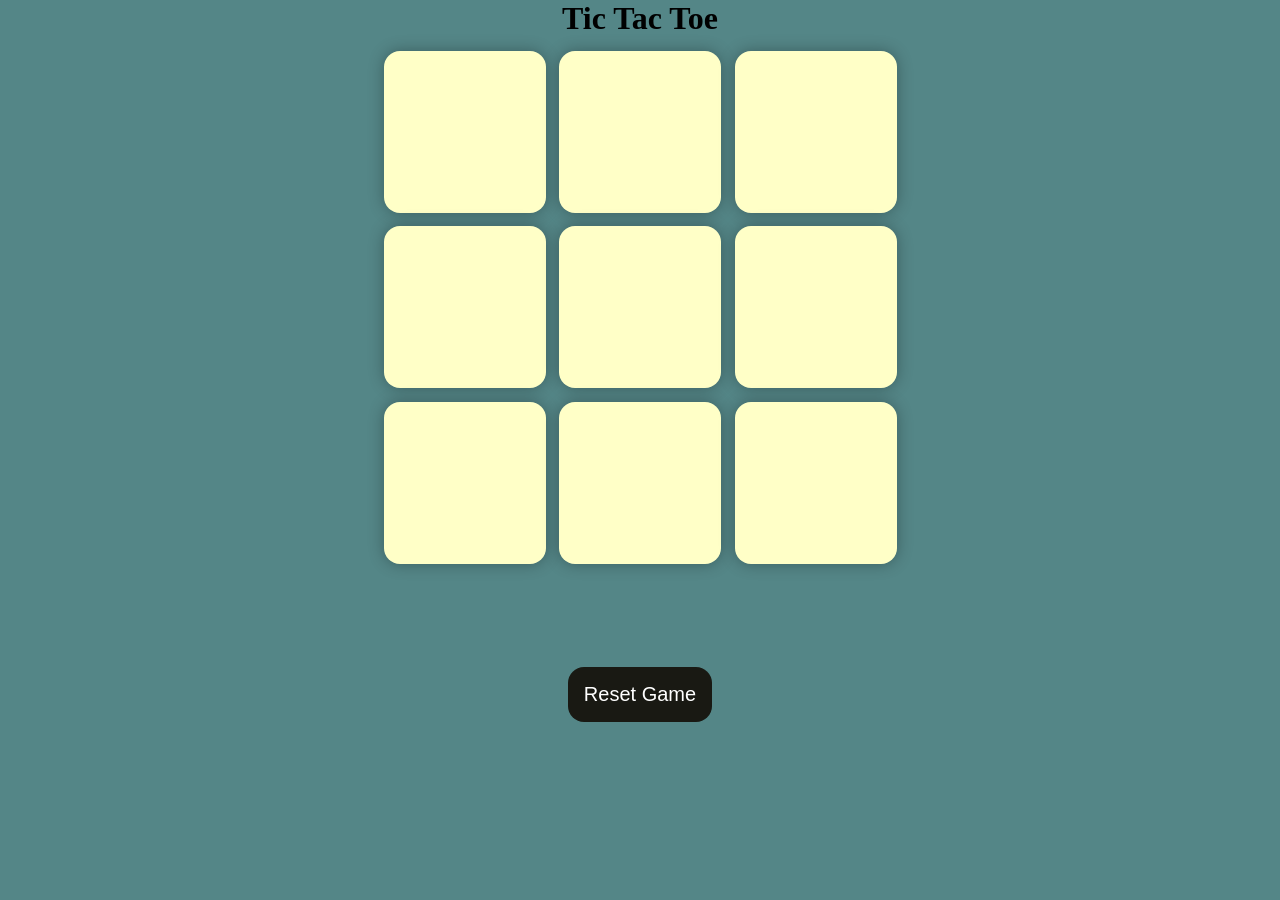
<file: index.html>
<!DOCTYPE html>
<html lang="en">
<head>
    <meta charset="UTF-8">
    <meta name="viewport" content="width=device-width, initial-scale=1.0">
    <title>Tic-Tac-Toe Game</title>
    <link rel="stylesheet" href="style.css">
</head>
<body>
    <div class="msg-container hide">
        <p id="msg">Winner</p>
        <button id="new-btn">New game</button>
    </div>
    <main>
        <h1>Tic Tac Toe</h1>
        <div class="container">
            <div class="game">
                <button class="box"></button>
                <button class="box"></button>
                <button class="box"></button>
                <button class="box"></button>
                <button class="box"></button>
                <button class="box"></button>
                <button class="box"></button>
                <button class="box"></button>
                <button class="box"></button>
            </div>
        </div>
        <button id="reset-btn">Reset Game</button>
    </main>
    <script src="app.js"></script>
</body>
</html>
</file>
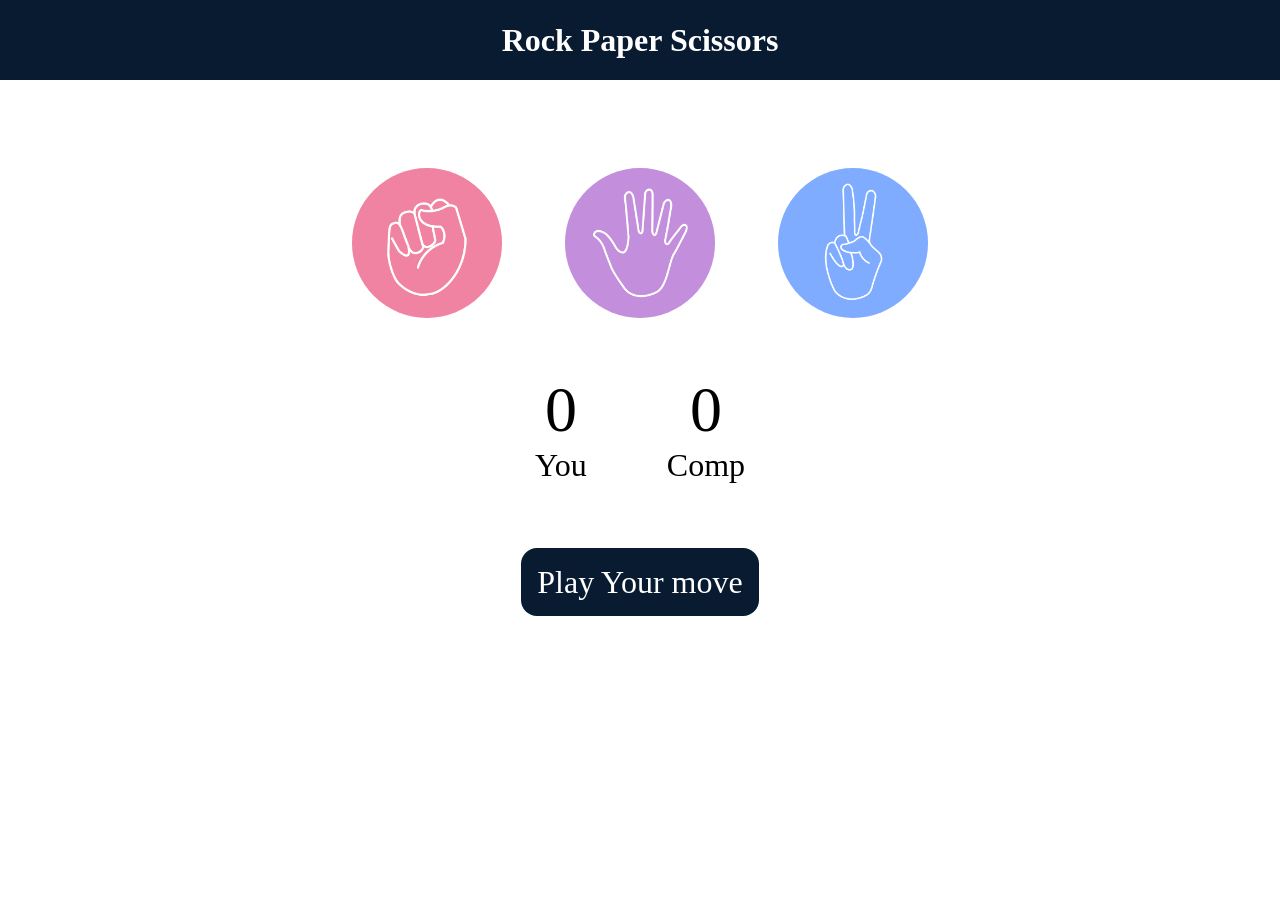
<file: Rock Paper Scissor Game/index.html>
<!DOCTYPE html>
<html lang="en">
<head>
    <meta charset="UTF-8">
    <meta name="viewport" content="width=device-width, initial-scale=1.0">
    <title>Rock Paper Scissor Game</title>
    <link rel="stylesheet" href="style.css">
</head>
<body>
    <h1>Rock Paper Scissors</h1>
    <!-- Choices to select  -->
    <div class="choices">
        <div class="choice" id="rock">
            <img src="./images/rock.png">
        </div>
        <div class="choice" id="paper">
            <img src="./images/paper.png">
        </div>
        <div class="choice" id="scissors">
            <img src="./images/scissors.png">
        </div>
    </div>

    <!-- Scoreboard display -->
    <div class="score-board">
        <div class="score">
            <p id="user-score">0</p>
            <p>You</p>
        </div>
        <div class="score">
            <p id="comp-score">0</p>
            <p>Comp</p>
        </div>
    </div>
    
    <!-- message display -->
    <div class="msg-container">
        <p id="msg">Play Your move</p>
    </div>
    <script src="app.js"></script>
</body>
</html>
</file>
<file: style.css>
*{
    margin: 0;
    padding: 0;
}

body{
    background-color: #548687;
    text-align: center;
}

.container{
    height: 70vh;
    display: flex;
    justify-content: center;
    align-content: center;
}

.game {
    height: 60vmin;
    width: 60vmin;
    display: flex;
    flex-wrap: wrap;
    justify-content: center;
    align-content: center;
    gap: 1.5vmin;
}

.box{
    height: 18vmin;
    width: 18vmin;
    border-radius: 1rem;
    border: none;
    box-shadow: 0 0 1rem rgba(0, 0, 0, 0.3);
    font-size: 8vmin;
    color: #b0413e;
    background-color: #ffffc7;
}
#reset-btn{
    padding: 1rem;
    font-size: 1.25rem;
    background-color: #191913;
    color: #fff;
    border-radius: 1rem;
    border: none;
}
#new-btn{
    padding: 1rem;
    font-size: 1.25rem;
    background-color: #191913;
    color: #fff;
    border-radius: 1rem;
    border: none;
}

#msg{
    color: ffffc7;
    font-size: 5vmin;
}

.msg-container {
    height: 100vmin;
    display: flex;
    justify-content: center;
    align-items: center;
    flex-direction: column;
    gap : 4rem
}

.hide {
    display: none;
}
</file>
<file: Rock Paper Scissor Game/style.css>
*{
    margin: 0;
    padding: 0;
    text-align: center;
}

h1{
    background-color: #081b31;
    color: #fff;
    height: 5rem;
    line-height: 5rem;
}

.choice{
    height: 165px;
    width: 165px;
    border-radius: 50%;
    display: flex;
    justify-content: center;
    align-items: center;
}

.choice:hover{
    cursor: pointer;
    background-color: #081b31;
}

img{
    height: 150px;
    width: 150px;
    object-fit: cover;
    border-radius: 50%;
}

.choices{
    display: flex;
    justify-content: center;
    align-items: center;
    gap: 3rem;
    margin-top: 5rem;
}

.score-board{
    display: flex;
    justify-content: center;
    align-items: center;
    font-size: 2rem;
    margin-top: 3rem;
    gap: 5rem;
}

#user-score, #comp-score{
    font-size: 4rem;
}

.msg-container{
    margin-top: 5rem;
}

#msg{
    background-color: #081b31;
    color: #fff;
    font-size: 2rem;
    margin-top: 5rem;
    display: inline;
    padding: 1rem;
    border-radius: 1rem;
}
</file>
